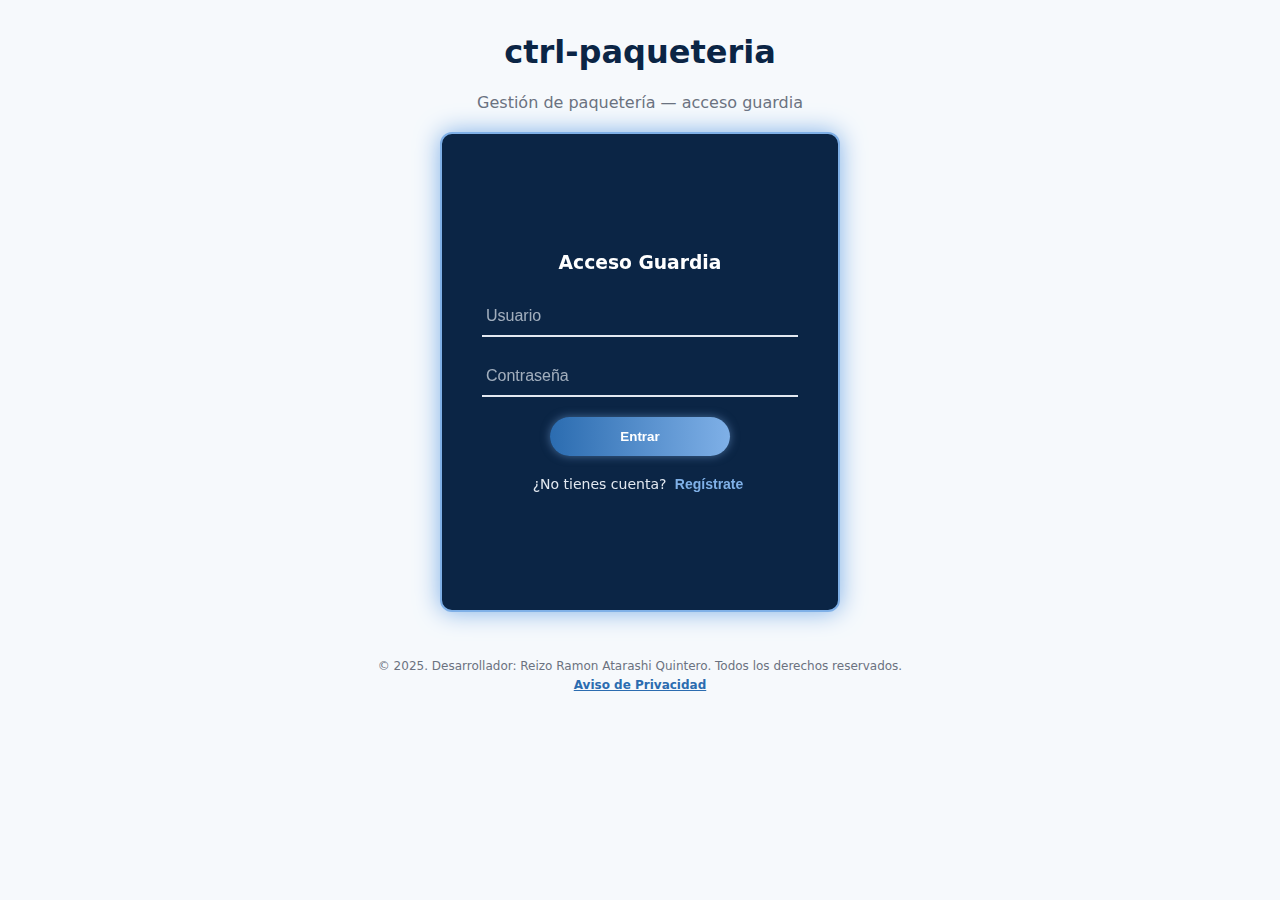
<file: index.html>
<!doctype html>
<html lang="es">
<head>
  <meta charset="utf-8" />
  <meta name="viewport" content="width=device-width,initial-scale=1" />
  <title>ctrl-paqueteria — Login</title>
  <link rel="stylesheet" href="styles.css">
</head>
<body class="page-login">
  <main class="container">
    <header class="brand">
      <h1>ctrl-paqueteria</h1>
      <p class="subtitle">Gestión de paquetería — acceso guardia</p>
    </header>

    <!-- Wrapper para la animación -->
    <div class="wrapper">
      
      <!-- Formulario de Login -->
      <section class="form-box login">
        <form id="loginForm" autocomplete="on">
          <h3>Acceso Guardia</h3>
          <label class="field">
            <span class="sr-only">Usuario</span>
            <input id="loginUsuario" name="usuario" required placeholder="Usuario" />
          </label>

          <label class="field">
            <span class="sr-only">Contraseña</span>
            <input id="loginPass" name="password" type="password" required placeholder="Contraseña" />
          </label>

          <div class="row">
            <button type="submit" class="btn primary">Entrar</button>
          </div>

          <div class="login-register-link">
            <p>¿No tienes cuenta? 
              <button type="button" id="showRegister" class="btn-link">Regístrate</button>
            </p>
          </div>
        </form>
      </section>

      <!-- Formulario de Registro -->
      <section class="form-box register">
        <form id="registerForm">
          <h3>Registro Guardia</h3>
          
          <!-- --- INICIO CAMPO FOTO GUARDIA --- -->
          <label class="file-btn field">
            <input id="regFoto" accept="image/*" type="file" capture="user" />
            <button id="regFotoBtn" type="button" class="btn ghost full">📸 Tomar Foto de Perfil (Obligatorio)</button>
          </label>
          <div id="regFotoPreview" class="preview" style="text-align: center; margin-bottom: 15px;">
            <!-- La vista previa de la foto de perfil aparecerá aquí -->
          </div>
          <!-- --- FIN CAMPO FOTO GUARDIA --- -->
          
          <label class="field">
            <span class="sr-only">Nombre completo</span>
            <input id="regNombre" required placeholder="Nombre completo" />
          </label>

          <label class="field">
            <span class="sr-only">Contraseña</span>
            <input id="regPass" type="password" required placeholder="Contraseña" />
          </label>

          <label class="field">
            <span class="sr-only">Confirma contraseña</span>
            <input id="regPass2" type="password" required placeholder="Confirma contraseña" />
          </label>

          <label class="field">
            <span class="sr-only">Código de Administrador (Opcional)</span>
            <input id="regCodigo" type="password" placeholder="Código de Administrador (Opcional)" />
          </label>


          <div class="row">
            <button type="submit" class="btn primary">Crear cuenta</button>
          </div>

          <div class="login-register-link">
            <p>¿Ya tienes cuenta? 
              <button type="button" id="showLogin" class="btn-link">Acceder</button>
            </p>
          </div>
        </form>
      </section>

    </div> <!-- Fin .wrapper -->

    <!-- Modal de Aviso de Privacidad -->
    <div id="privacyModal" class="modal modal-scrollable hidden">
      <div class="modal-content">
        <button id="closePrivacyBtn" class="btn ghost" style="float:right; padding: 4px 8px; font-size: 16px;">X</button>
        <h3>Aviso de Privacidad</h3>
        <div id="privacyContent" style="font-size: 14px; line-height: 1.6; text-align: left; max-height: 60vh; overflow-y: auto; padding-right: 10px;">
          
          <p><strong>Identidad y Domicilio del Responsable</strong><br>
          La aplicación "ctrl-paqueteria" (en adelante "la Aplicación") es una herramienta desarrollada por Reizo Ramon Atarashi Quintero (en adelante "el Desarrollador"). El responsable del tratamiento de los datos personales recabados a través de esta Aplicación es la Administración del condominio o la Empresa de Seguridad (en adelante "el Responsable") que contrata o implementa el uso de esta herramienta para sus operaciones diarias.</p>

          <p><strong>Datos Personales Recabados</strong><br>
          La Aplicación recopila y almacena localmente en el dispositivo (mediante IndexedDB) los siguientes datos:</p>
          <ul>
            <li><strong>Del Personal de Guardia:</strong> Nombre completo, usuario, contraseña (cifrada), rol (guardia o admin) y fotografía de perfil.</li>
            <li><strong>De Residentes y Paquetes:</strong> Domicilio (calle, número, etc.), nombre del residente(s), número de teléfono, nombre del destinatario, número de guía, nombre de la paquetería y comentarios sobre el paquete.</li>
            <li><strong>Datos Personales Sensibles (Prueba de Entrega):</strong> Fotografías de los paquetes, fotografías de la identificación oficial de quien recibe y la firma digital de quien recibe.</li>
          </ul>

          <p><strong>Finalidad del Tratamiento de Datos</strong><br>
          Los datos personales recabados serán utilizados para las siguientes finalidades primarias:</p>
          <ul>
            <li>Controlar el acceso del personal de seguridad a la Aplicación.</li>
            <li>Registrar la recepción de paquetería en las instalaciones.</li>
            <li>Registrar y verificar fehacientemente la entrega de paquetería al residente o persona autorizada, utilizando la firma y la foto de ID como prueba de entrega.</li>
            <li>Mantener un historial de todos los movimientos de paquetería para fines de consulta, auditoría y aclaraciones, incluyendo la trazabilidad de qué guardia recibió y entregó cada paquete.</li>
            <li>Permitir a usuarios con rol de "Administrador" gestionar la base de datos (eliminar registros) y descargar reportes.</li>
          </ul>
          <p>Como finalidad secundaria, el número de teléfono del residente podrá ser utilizado para enviar notificaciones vía WhatsApp (u otras apps mediante la Web Share API) sobre la llegada o entrega de sus paquetes.</p>

          <p><strong>Almacenamiento y Transferencia de Datos</strong><br>
          Se le informa que todos los datos personales y sensibles mencionados son almacenados de forma local en la base de datos (IndexedDB) del dispositivo (teléfono móvil o tableta) utilizado por el personal de guardia. <strong>Los datos no se transfieren a ningún servidor externo, nube o tercero por parte de la Aplicación.</strong> El "Responsable" (Administración) es el único custodio de la información contenida en el dispositivo. El uso de la función de notificación por WhatsApp implica una interacción con dicho servicio externo bajo los términos y condiciones de WhatsApp (Meta, Inc.).</sP>

          <p><strong>Derechos ARCO</strong><br>
          Usted o su representante legal podrán ejercer cualquiera de los derechos de Acceso, Rectificación, Cancelación u Oposición (en lo sucesivo "Derechos ARCO"), así como revocar su consentimiento para el tratamiento de sus datos personales, comunicándose directamente con el "Responsable" (la Administración del condominio o Empresa de Seguridad), quien gestiona el dispositivo y los datos contenidos en él.</p>

          <p><strong>Cambios al Aviso de Privacidad</strong><br>
          Cualquier modificación a este Aviso de Privacidad será notificada por el "Responsable" (Administración) a través de los medios de comunicación habituales del condominio o empresa.</p>
          <p>Última actualización: 30 de octubre de 2025.</p>
        </div>
      </div>
    </div> <!-- Fin #privacyModal -->


    <!-- Footer Actualizado -->
    <footer class="foot-legal muted">
      © 2025. Desarrollador: Reizo Ramon Atarashi Quintero. Todos los derechos reservados.
      <br>
      <a href="#" id="openPrivacyLink" class="btn-link">Aviso de Privacidad</a>
    </footer>
    
  </main>

  <script src="sql-lite.js"></script>
  <script src="app.js"></script>
</body>
</html>
</file>
<file: styles.css>
/* styles.css final */
:root{
  --navy:#0b2545;
  --blue-700:#113a66;
  --blue-500:#2b6cb0;
  --blue-300:#7fb0e7;
  --accent-red:#d9534f;
  
  /* --- INICIO NUEVA PALETA LOGIN --- */
  --login-bg: #0b2545; /* Azul marino oscuro para fondo */
  --login-panel-bg: #113a66; /* Azul más claro para panel info */
  --login-accent: #7fb0e7; /* Acento celeste para bordes y brillos */
  --login-text: #ffffff; /* Texto blanco */
  --login-muted: #e2e8f0; /* Texto/bordes atenuados */
  /* --- FIN NUEVA PALETA LOGIN --- */

  --rojo-fondo: #fef2f2;
  --rojo-borde: #b91c1c;
  --rojo-texto: #991b1b;
  --verde-fondo: #f0fdf4;
  --verde-borde: #15803d;
  --verde-texto: #14532d;
  
  --pink:#ffb6c1;
  --surface:#f6f9fc;
  --muted:#6b7280;
  --card-radius:12px;
  --gap:12px;
  font-family:system-ui,-apple-system,Segoe UI,Roboto,Arial;
}

*{box-sizing:border-box}
html{
  min-height: 100%; 
}
body{
  margin:0;
  background:linear-gradient(180deg,var(--surface),#fff);
  color:#05203b;
  -webkit-font-smoothing:antialiased;
  -moz-osx-font-smoothing:grayscale;
  padding-bottom:84px; /* space for bottom nav */
  min-height: 100vh; 
}
/* Asegurar que el body de login no tenga padding extra abajo si no es necesario */
.page-login {
  padding-bottom: 0;
}


/* --- ESTILO LOGIN CENTRADO --- */
.page-login .brand {
  text-align: center; /* Centrar texto del header */
  margin-bottom: 20px;
}
.page-login .brand h1 {
  color: var(--navy);
}
.page-login .brand .subtitle {
  color: var(--muted);
}
/* Ocultar span de field en login */
.sr-only {
  position: absolute;
  width: 1px;
  height: 1px;
  padding: 0;
  margin: -1px;
  overflow: hidden;
  clip: rect(0, 0, 0, 0);
  white-space: nowrap;
  border-width: 0;
}
/* --- FIN ESTILO LOGIN CENTRADO --- */


/* header */
.app-header{display:flex;justify-content:space-between;align-items:center;padding:12px 16px;background:linear-gradient(90deg,var(--navy),var(--blue-700));color:white}
.brand-mini h1{margin:0;font-size:18px}
.brand-mini .muted{font-size:13px;color:rgba(255,255,255,0.95)}

/* main container */
.container{max-width:920px;margin:0 auto;padding:12px}
.page-login .container {
  padding-bottom: 0; /* No necesita padding de container normal */
}

/* cards / screens */
.card{background:white;border-radius:var(--card-radius);padding:14px;box-shadow:0 6px 18px rgba(11,37,69,0.06);margin-bottom:var(--gap)}
/* .screen.hidden{display:none} -> Ya no se usa .hidden para pantallas */


/* --- INICIO ANIMACIÓN DESLIZAMIENTO SCREENS --- */
.app-main {
  overflow: hidden; /* Oculta las pantallas fuera de vista */
  /* Quitar padding lateral para que el wrapper ocupe todo */
  padding: 12px 0; 
}

.screens-wrapper {
  display: flex;
  width: 400%; /* --- CAMBIO: 100% por cada una de las 4 pantallas --- */
  transition: transform 0.4s ease-in-out;
}

.screen {
  width: 25%; /* --- CAMBIO: Cada pantalla ocupa 1/4 del wrapper --- */
  flex-shrink: 0;
  /* Añadir padding que quitamos del .app-main */
  padding-left: 12px;
  padding-right: 12px;
}

/* Controlar la posición del wrapper */
/* Mueve el wrapper 0%, 25%, 50% o 75% de su *propio* ancho */
.app-main.show-paqueteria .screens-wrapper {
  transform: translateX(0);
}
.app-main.show-directorio .screens-wrapper {
  transform: translateX(-25%);
}
.app-main.show-historial .screens-wrapper {
  transform: translateX(-50%);
}
.app-main.show-admin .screens-wrapper {
  transform: translateX(-75%);
}
/* --- FIN ANIMACIÓN DESLIZAMIENTO SCREENS --- */


.field{display:block;margin-bottom:10px}
.field span{display:block;font-size:13px;color:var(--muted);margin-bottom:6px}
input,textarea,select{
  width:100%;
  padding:10px 12px;
  border-radius:8px;
  border:1px solid #e2e8f0;
  font-size:15px;
  outline:none;
}
textarea{resize:vertical}
.row{
  display:flex;
  gap:8px;
  margin-top:8px;
  flex-wrap: wrap; /* Para que los botones se apilen si no caben */
}
.btn{
  padding:10px 12px;
  border-radius:10px;
  border:0;
  background:transparent;
  font-weight:600;
  cursor: pointer;
}
.btn.full{flex:1 1 100%;} /* Asegura que .full ocupe todo el ancho al apilarse */
.btn.primary{background:var(--blue-500);color:white}
.btn.ghost{border:1px solid rgba(5,32,59,0.06);background:#fff; box-shadow: 0 1px 2px rgba(0,0,0,0.05);}

/* --- INICIO NUEVOS BOTONES --- */
.btn.danger {
  background: var(--rojo-borde);
  color: white;
}
.btn.danger-ghost {
  background: var(--rojo-fondo);
  color: var(--rojo-texto);
  border: 1px solid var(--rojo-fondo);
  font-weight: 600;
}
.nav-btn-admin {
  color: var(--rojo-texto); /* Color distintivo para admin */
}
/* --- FIN NUEVOS BOTONES --- */


.muted{color:var(--muted);font-size:13px}

.btn:disabled {
  background: #f1f5f9; /* Color grisáceo */
  color: #94a3b8; /* Color de texto apagado */
  cursor: not-allowed;
  border-color: #e2e8f0;
}

/* suggestions */
.suggestions{position:relative;margin-top:6px}
.suggestions ul{list-style:none;padding:6px;margin:0;border-radius:8px;background:#fff;border:1px solid #e6eefb;max-height:160px;overflow:auto}
.suggestions li{padding:8px;border-bottom:1px dashed #f1f5f9;cursor:pointer}
.suggestions li:hover{background:#f1f8ff}

/* preview images */
.preview img{
  width:120px;
  height:120px;
  object-fit:cover;
  border-radius:8px;
  margin-top:8px;
  display:inline-block; /* Centrar con text-align */
}
/* --- INICIO VISTA PREVIA FOTO PERFIL --- */
#regFotoPreview img {
  border-radius: 50%; /* Foto de perfil circular */
  border: 3px solid var(--login-accent);
}
/* --- FIN VISTA PREVIA FOTO PERFIL --- */


/* thumbnails in historial */
.thumb{
  width: 80px; /* Más pequeño para la galería de tarjeta */
  height: 80px;
  object-fit:cover;
  border-radius:8px;
  cursor: pointer;
  border: 1px solid #e2e8f0;
  transition: transform 0.2s ease;
}
.thumb:hover {
  transform: scale(1.05);
}
.thumb-firma{
  background-color:#fff; 
  border: 1px solid #e2e8f0; /* Borde suave para ver el recuadro */
  object-fit: contain; /* Para que la firma no se corte */
  padding: 4px; /* Pequeño espacio interno */
}
.thumb-miniatura {
  width: 40px; /* Tamaño más pequeño para el modal */
  height: 40px;
  object-fit: cover;
  border-radius: 4px;
  cursor: pointer;
  border: 1px solid #e2e8f0; /* Un borde sutil */
}

/* modal viewer */
#imageViewer{position:fixed;inset:0;display:flex;align-items:center;justify-content:center;background:rgba(3,6,23,0.85);padding:16px;z-index:60}
.viewer-content{position:relative;max-width:920px;width:100%;display:flex;align-items:center;justify-content:center}
.viewer-content img{max-width:100%;max-height:85vh;border-radius:10px;box-shadow:0 8px 30px rgba(2,6,23,0.4)}
#imageViewer.hidden{display:none}

/* modal signature */
.modal{position:fixed;inset:0;display:flex;align-items:center;justify-content:center;background:rgba(3,6,23,0.35);padding:16px;z-index:50}
.modal .modal-content{background:white;padding:12px;border-radius:10px;max-width:420px;width:100%}
.modal.hidden{display:none}

.modal.modal-scrollable {
  align-items: flex-start;
  padding-top: 20px;
  padding-bottom: 20px;
}
.modal.modal-scrollable .modal-content {
  max-height: calc(100vh - 40px); /* Altura de la pantalla menos el padding */
  /* --- CORRECCIÓN 1: Quitar overflow-y. El overflow debe estar en .modal-body (definido en main.html) --- */
  /* overflow-y: auto; */ 
  /* --- FIN CORRECIÓN 1 --- */
  max-width: 600px; 
}


#confirmEntregarMsg {
  margin-bottom: 16px;
  font-size: 15px;
  line-height: 1.5;
  color: #333;
}

/* --- ESTILOS MODAL VARIOS --- */
#domicilioVariosTxt {
  color: var(--navy);
  font-weight: 600;
  display: block;
  margin-bottom: 8px;
}
#listaPaquetesVarios {
  max-height: 150px;
  overflow-y: auto;
  border: 1px solid #e2e8f0;
  border-radius: 8px;
  padding: 8px;
  margin-top: 8px;
  margin-bottom: 8px;
}
#listaPaquetesVarios ul {
  list-style: none;
  padding: 0;
  margin: 0;
}
#listaPaquetesVarios li {
  font-size: 14px;
  padding: 8px 4px; 
  border-bottom: 1px dashed #f1f5f9;
  line-height: 1.4; 
}
#listaPaquetesVarios li:last-child {
  border-bottom: none;
}
#listaPaquetesVarios li .info-paquete {
  font-size: 12px;
  color: var(--muted); 
  margin-top: 2px;
}

/* signature canvas styling */
#firmaCanvas{display:block;border:2px dashed #cfe6ff;border-radius:8px;margin:10px auto 6px;touch-action:none;max-width:100%}

/* bottom nav */
.bottom-nav{position:fixed;left:0;right:0;bottom:0;height:64px;background:white;border-top:1px solid #e6eefb;display:flex;justify-content:space-around;align-items:center;z-index:70}
.nav-btn{background:transparent;border:0;padding:8px 12px;font-weight:700}
.nav-btn.active{color:var(--blue-700)}

/* table */
.table{max-height:420px;overflow:auto;margin-top:8px}
.table .row{display:flex;align-items:center;justify-content:space-between;padding:8px;border-bottom:1px solid #f1f5f9;font-size:14px;
  border-left: 4px solid transparent; /* Borde base */
  transition: background-color 0.3s ease;
  flex-wrap: wrap; /* Para que las miniaturas se apilen si no caben */
}
.table .info{flex:1; min-width: 150px;} /* Asegura un ancho mínimo para la info */

/* INICIO MODIFICACIÓN: Estilo para tel en tabla directorio */
.table .info .telefono {
  font-size: 13px;
  color: var(--blue-700);
  font-weight: 500;
  margin-top: 4px;
}
/* FIN MODIFICACIÓN */


/* --- INICIO NUEVO LAYOUT DE HISTORIAL --- */
.historial-container {
  display: flex;
  flex-direction: column;
  gap: 16px;
  margin-top: 12px;
}
.historial-card {
  background: #fff;
  border-radius: var(--card-radius);
  border: 1px solid #e2e8f0;
  box-shadow: 0 4px 12px rgba(11,37,69,0.04);
  overflow: hidden; /* Para contener los bordes */
}
.historial-card .card-header {
  padding: 10px 14px;
  border-bottom: 1px solid #f1f5f9;
}
.historial-card .card-header strong {
  color: var(--navy);
  font-size: 16px;
  display: block;
  margin-bottom: 2px;
}
.historial-card .card-header .guia {
  font-size: 13px;
  color: var(--muted);
  /* --- CORRECCIÓN 3b: Permitir que el texto se ajuste --- */
  line-height: 1.4;
}
.historial-card .card-body {
  padding: 14px;
  display: flex;
  flex-direction: column;
  gap: 12px;
}
.historial-card .card-section {
  font-size: 14px;
}
.historial-card .card-section .label {
  font-size: 12px;
  color: var(--muted);
  text-transform: uppercase;
  margin-bottom: 4px;
  display: block;
}
.historial-card .comentarios {
  background: #f8fafc;
  padding: 8px 10px;
  border-radius: 6px;
  font-style: italic;
  color: #334155;
  border-left: 3px solid var(--blue-300);
}
.historial-card .trazabilidad {
  display: flex;
  gap: 10px;
  justify-content: space-between;
  padding-top: 8px;
  border-top: 1px dashed #e2e8f0;
}
.guardia-info {
  display: flex;
  align-items: center;
  gap: 8px;
}
.guardia-thumb {
  width: 40px;
  height: 40px;
  border-radius: 50%;
  object-fit: cover;
  border: 2px solid #e2e8f0;
  background: #f1f5f9; /* Fallback si no hay foto */
}
.guardia-info-texto {
  display: flex;
  flex-direction: column;
}
.guardia-info-texto .fecha {
  font-size: 12px;
  color: var(--muted);
}
.galeria-thumbs {
  display: flex;
  gap: 8px;
  flex-wrap: wrap;
}
.card-footer {
  padding: 10px 14px;
  background: #f8fafc;
  border-top: 1px solid #f1f5f9;
  display: flex;
  justify-content: flex-end; /* Alinea botones a la derecha */
  gap: 8px;
}

/* Colores de estado para la tarjeta */
.historial-card.estado-en_caseta {
  border-left: 5px solid var(--rojo-borde);
}
.historial-card.estado-entregado {
  border-left: 5px solid var(--verde-borde);
}
.historial-card.estado-en_caseta .estado-tag {
  background: var(--rojo-fondo);
  color: var(--rojo-texto);
  padding: 3px 8px;
  border-radius: 12px;
  font-size: 12px;
  font-weight: 600;
  display: inline-block;
}
.historial-card.estado-entregado .estado-tag {
  background: var(--verde-fondo);
  color: var(--verde-texto);
  padding: 3px 8px;
  border-radius: 12px;
  font-size: 12px;
  font-weight: 600;
  display: inline-block;
}
/* --- FIN NUEVO LAYOUT DE HISTORIAL --- */


.table .row.estado-en_caseta {
  background-color: var(--rojo-fondo);
  border-left-color: var(--rojo-borde);
}
.table .row.estado-entregado {
  background-color: var(--verde-fondo);
  border-left-color: var(--verde-borde);
}

/* --- INICIO NUEVO ESTILO CONTADOR --- */
.contador {
  background-color: #f1f5f9;
  color: #475569;
  padding: 8px 12px;
  border-radius: 8px;
  font-size: 14px;
  font-weight: 600;
  text-align: center;
  margin: 10px 0;
}
/* --- FIN NUEVO ESTILO CONTADOR --- */

/* --- INICIO NUEVO ESTILO RADIO BUTTONS --- */
.radio-group {
  border: 1px solid #e2e8f0;
  border-radius: 8px;
  padding: 10px;
}
.radio-group span {
  font-size: 13px;
  color: var(--muted);
  margin-bottom: 8px;
}
.radio-group label {
  display: flex;
  align-items: center;
  gap: 8px;
  font-size: 14px;
  margin-bottom: 5px;
}
.radio-group input[type="radio"] {
  width: auto; /* Ancho natural */
  accent-color: var(--blue-500); /* Color del check */
}
/* --- FIN NUEVO ESTILO RADIO BUTTONS --- */


/* ****** INICIO NUEVOS ESTILOS DE FILTRO ****** */
.filters {
  display: flex;
  flex-wrap: wrap; /* Permitir que los filtros pasen a la siguiente línea si no caben */
  gap: 10px;
  margin-bottom: 12px;
}

/* Ocupar todo el ancho en los filtros principales */
.filters #buscarHist,
.filters #filtroEstado {
  width: 100%;
}

.filter-date-range {
  display: flex;
  align-items: center;
  justify-content: space-between; /* Distribuir espacio */
  width: 100%;
  gap: 8px;
}

.date-range-separator {
  font-size: 14px;
  color: var(--muted);
  font-weight: 500;
}

.date-picker-btn {
  /* Apariencia de input/botón */
  flex: 1; /* Ocupar espacio disponible */
  display: block;
  padding: 10px 12px;
  border-radius: 8px;
  border: 1px solid #e2e8f0;
  background: #fff; /* Fondo blanco como los inputs */
  font-size: 14px; /* Un poco más pequeño para que quepa */
  font-weight: 500;
  text-align: center;
  cursor: pointer;
  position: relative; /* Para ocultar el input real */
  color: #333; /* Color de texto normal */
}

.date-picker-btn:hover {
  background: #f8fafc;
}

/* Ocultar el input de fecha real */
.date-picker-btn input[type="date"] {
  position: absolute;
  left: 0;
  top: 0;
  width: 100%;
  height: 100%;
  opacity: 0; /* Lo hace invisible */
  cursor: pointer;
}

/* Estilo para el span que muestra la fecha */
.date-picker-btn span {
  pointer-events: none; /* Asegura que el clic llegue al input */
}

/* Cuando una fecha es seleccionada, el span se ve diferente */
.date-picker-btn.has-value span {
  color: var(--blue-700);
  font-weight: 600;
}
/* ****** FIN NUEVOS ESTILOS DE FILTRO ****** */


#statusMsg {
  /* margin-top: 10px; */ /* Quitado para moverlo fuera del card */
  padding: 12px;
  border-radius: 8px;
  display: none; /* Oculto por defecto */
  font-size: 14px;
  font-weight: 500;
  transition: all 0.3s ease;
}
#statusMsg.show {
  display: block; /* Se muestra con la clase 'show' */
}
#statusMsg.success {
  background: #f0fdf4; /* Verde claro */
  color: #15803d; /* Verde oscuro */
}
#statusMsg.error {
  background: #fef2f2; /* Rojo claro */
  color: #b91c1c; /* Rojo oscuro */
  font-weight: 600;
}

/* small adjustments */
.file-btn input[type="file"]{display:none} /* Oculta el input de archivo */
.hidden{display:none}


/* --- INICIO ESTILOS LOGIN/REGISTER ANIMADO (Paleta Azul) --- */

/* Fondo de la página de login */
.page-login {
  background: var(--surface);
}

/* Contenedor principal de la animación, basado en tu solicitud */
.page-login .wrapper {
  position: relative;
  /* Ancho más pequeño para un solo formulario a la vez */
  width: 400px; 
  max-width: 100%; /* Para que no se desborde en móviles */
  /* height: 480px; -> CAMBIO: Altura flexible */
  min-height: 480px;
  background: var(--login-bg); /* Fondo marino oscuro */
  border: 2px solid var(--login-accent); /* Borde celeste */
  overflow: hidden; /* Clave para la animación */
  box-shadow: 0 0 25px var(--login-accent); /* Brillo celeste */
  margin: 20px auto; /* Centrar el wrapper */
  border-radius: var(--card-radius);
  color: var(--login-text); /* Texto blanco por defecto */
  
  /* --- CAMBIO: Ajustar altura dinámicamente --- */
  height: 620px; /* Altura base para registro con foto */
  transition: height 0.6s ease-in-out;
}
/* Ajustar altura cuando se muestra el login */
.container:not(.active) .wrapper {
  height: 480px;
}


/* Estilo base para ambos formularios (Login y Register) */
.wrapper .form-box {
  position: absolute; /* Posicionados para deslizarse */
  top: 0;
  width: 100%;
  height: 100%;
  display: flex;
  flex-direction: column;
  justify-content: center;
  padding: 40px;
  transition: transform 0.6s ease-in-out, opacity 0.5s ease;
  backface-visibility: hidden; /* Evitar parpadeos */
}
.wrapper .form-box h3 {
  margin-top: 0;
  margin-bottom: 24px;
  color: var(--login-text);
  text-align: center;
  font-weight: 600;
}

/* --- ESTILOS DE FORMULARIO (Inputs) --- */
.wrapper .form-box .field {
  margin-bottom: 20px;
  position: relative;
}

/* Inputs estilo "línea inferior" */
.wrapper .form-box input {
  background: transparent;
  border: none;
  border-bottom: 2px solid var(--login-muted);
  color: var(--login-text); /* Texto blanco al escribir */
  border-radius: 0; /* Quitar bordes redondeados */
  padding: 10px 4px; /* Ajustar padding */
  font-size: 16px;
  width: 100%; /* Asegurar ancho completo */
}
.wrapper .form-box input::placeholder {
  color: var(--login-muted);
  opacity: 0.7;
}
.wrapper .form-box input:focus {
  outline: none;
  border-bottom-color: var(--login-accent); /* Color al enfocar */
}

/* --- Centrar fila de botón --- */
.wrapper .form-box .row {
  justify-content: center; /* Centrar el botón */
  margin-top: 10px;
}

/* --- BOTÓN PRIMARIO (Redondeado y centrado) --- */
.wrapper .btn.primary {
  background: linear-gradient(90deg, var(--blue-500), var(--login-accent));
  border-radius: 25px; /* Botón redondeado */
  border: none;
  box-shadow: 0 0 10px rgba(127, 176, 231, 0.5); /* Brillo sutil */
  font-weight: 600;
  padding: 12px; /* Más padding */
  transition: all 0.3s ease;
  min-width: 180px; /* Ancho mínimo como en la imagen */
  flex: none; /* Quitar .full behavior */
  width: auto;
}
.wrapper .btn.primary:hover {
  opacity: 0.9;
  box-shadow: 0 0 15px rgba(127, 176, 231, 0.8);
}

/* --- LINKS (Registrarse / Acceder) --- */
.wrapper .form-box .login-register-link {
  font-size: 14px;
  color: var(--login-muted);
  text-align: center;
  margin-top: 20px;
}
.wrapper .form-box .login-register-link p {
  margin: 0;
}
.wrapper .form-box .login-register-link .btn-link {
  background: none;
  border: none;
  color: var(--login-accent); /* Color acento */
  font-weight: 600;
  cursor: pointer;
  padding: 0 4px;
  font-size: 14px;
}
.wrapper .form-box .login-register-link .btn-link:hover {
  text-decoration: underline;
}


/* --- LÓGICA DE ANIMACIÓN (Actualizada) --- */

/* Estado inicial: LOGIN (visible) */
.wrapper .form-box.login {
  transform: translateX(0);
  opacity: 1;
}

/* Estado inicial: REGISTER (oculto a la derecha) */
.wrapper .form-box.register {
  transform: translateX(100%);
  opacity: 0;
}

/* --- ESTADO ACTIVO (Mostrando Register) --- */

/* El JS añade .active a main.container */
.container.active .wrapper .form-box.login {
  /* Mover login a la izquierda y ocultar */
  transform: translateX(-100%);
  opacity: 0;
  transition-delay: 0s;
}

.container.active .wrapper .form-box.register {
  /* Mover register al centro */
  transform: translateX(0);
  opacity: 1;
  transition-delay: 0.1s;
}

/* --- INICIO ESTILOS MÓVILES LOGIN --- */
@media (max-width: 480px) {
  .page-login .brand {
     padding-top: 10px; /* Más espacio arriba en móvil */
  }

  .page-login .wrapper {
    /* El wrapper ya es 400px max-width, así que se adapta bien */
    margin: 10px auto;
    border-width: 1px;
    box-shadow: 0 0 15px rgba(127, 176, 231, 0.4);
    height: auto; /* Altura automática en móvil */
    min-height: 620px; /* Altura mínima para registro */
  }
  
  /* Corregir altura de login en móvil */
  .container:not(.active) .wrapper {
    height: auto;
    min-height: 480px;
  }
  
  .wrapper .form-box {
    padding: 30px 25px; /* Menos padding en móvil */
  }
  
  .wrapper .btn.primary {
     min-width: 150px; /* Botón un poco más pequeño en móvil */
  }
}
/* --- FIN ESTILOS MÓVILES LOGIN --- */

/* --- FIN ESTILOS LOGIN/REGISTER REDISEÑADO --- */


/* --- INICIO ESTILOS FOOTER Y PRIVACIDAD --- */
.foot-legal {
  text-align: center;
  padding: 25px 15px; /* Más padding superior */
  font-size: 12px;
  line-height: 1.6;
  color: var(--muted);
  width: 100%;
}
.foot-legal .btn-link {
  background: none;
  border: none;
  color: var(--blue-500); /* Azul estándar de la app */
  font-weight: 600;
  cursor: pointer;
  font-size: 12px;
  text-decoration: underline;
}
.foot-legal .btn-link:hover {
  color: var(--navy);
}

/* Asegurar que el modal de privacidad se vea bien en la pág de login */
.page-login .modal .modal-content {
  color: #05203b; /* Texto oscuro normal, no blanco */
  text-align: left;
}
.page-login .modal .modal-content h3 {
  color: #05203b;
  text-align: left;
  margin-top: 0;
}
.page-login .modal .modal-content ul {
  padding-left: 20px;
}
.page-login .modal .modal-content li {
  margin-bottom: 8px;
}
/* --- FIN ESTILOS FOOTER Y PRIVACIDAD --- */


}
</file>
